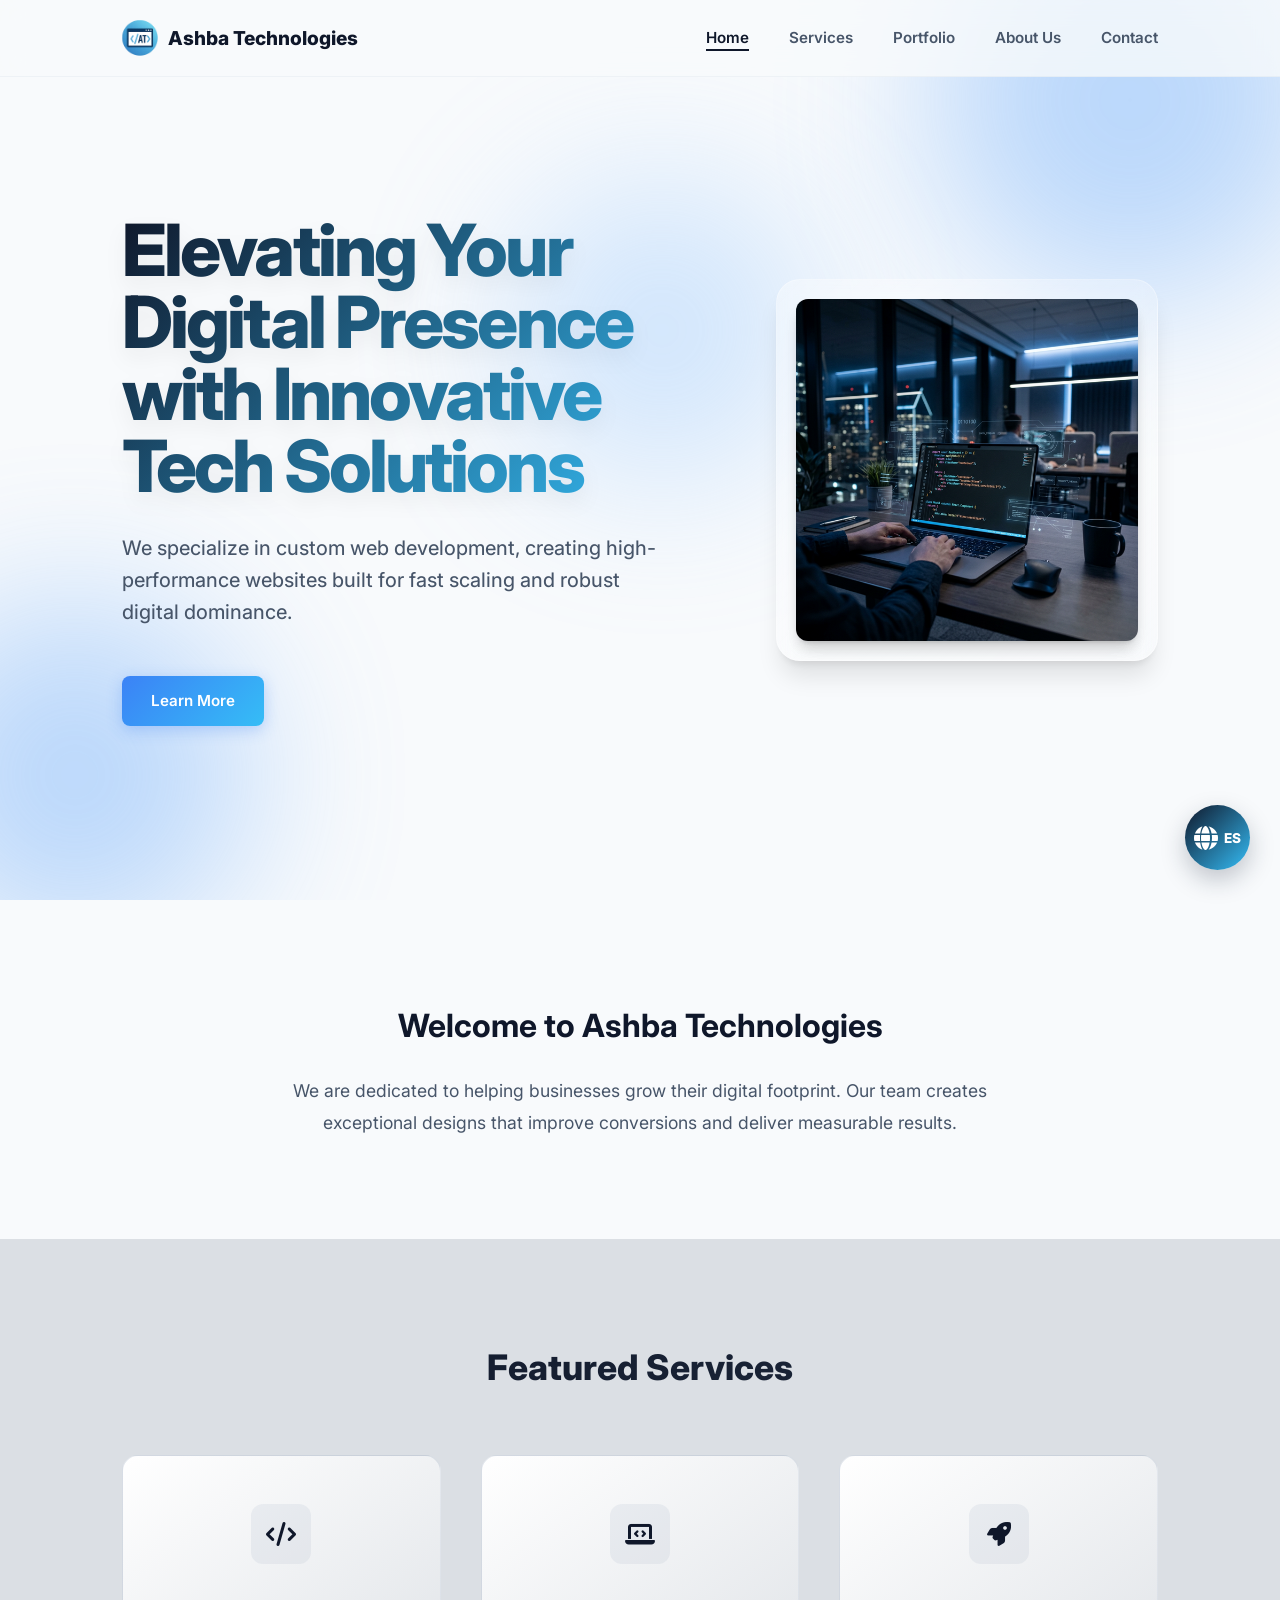
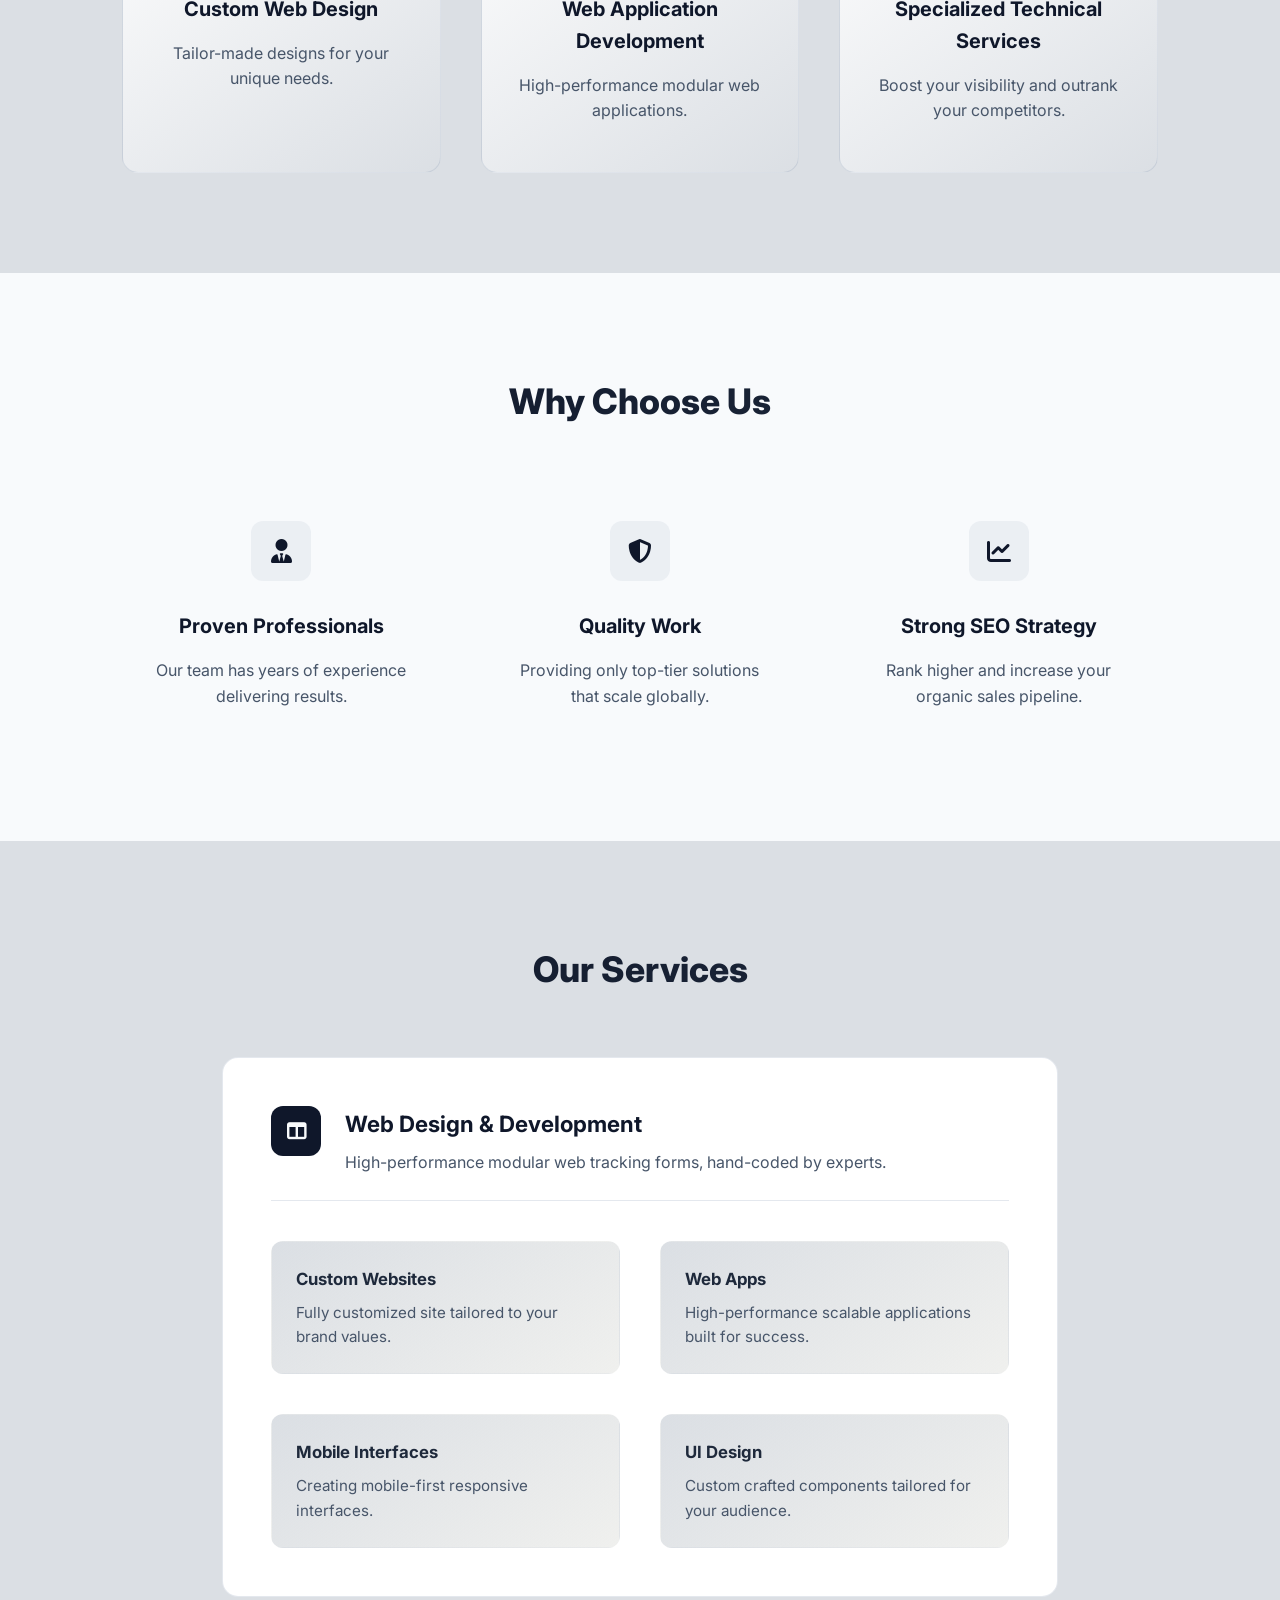
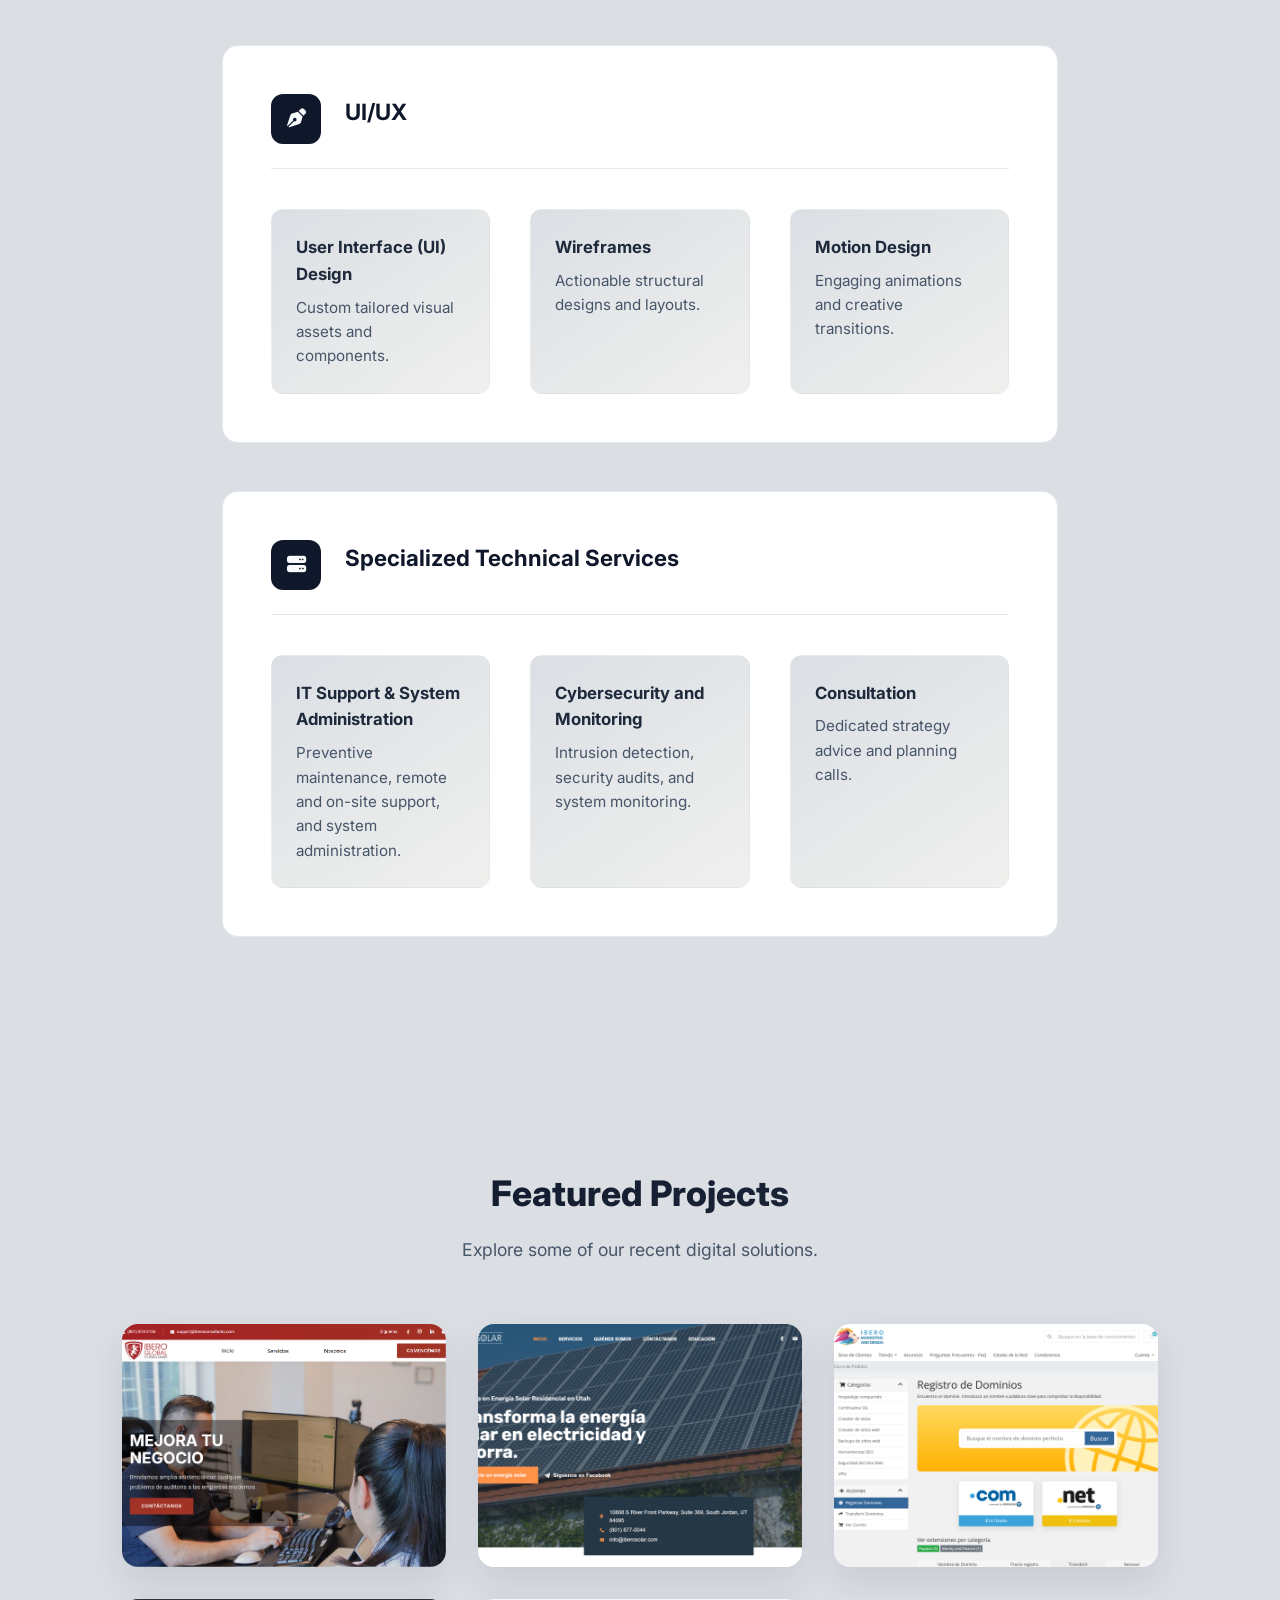
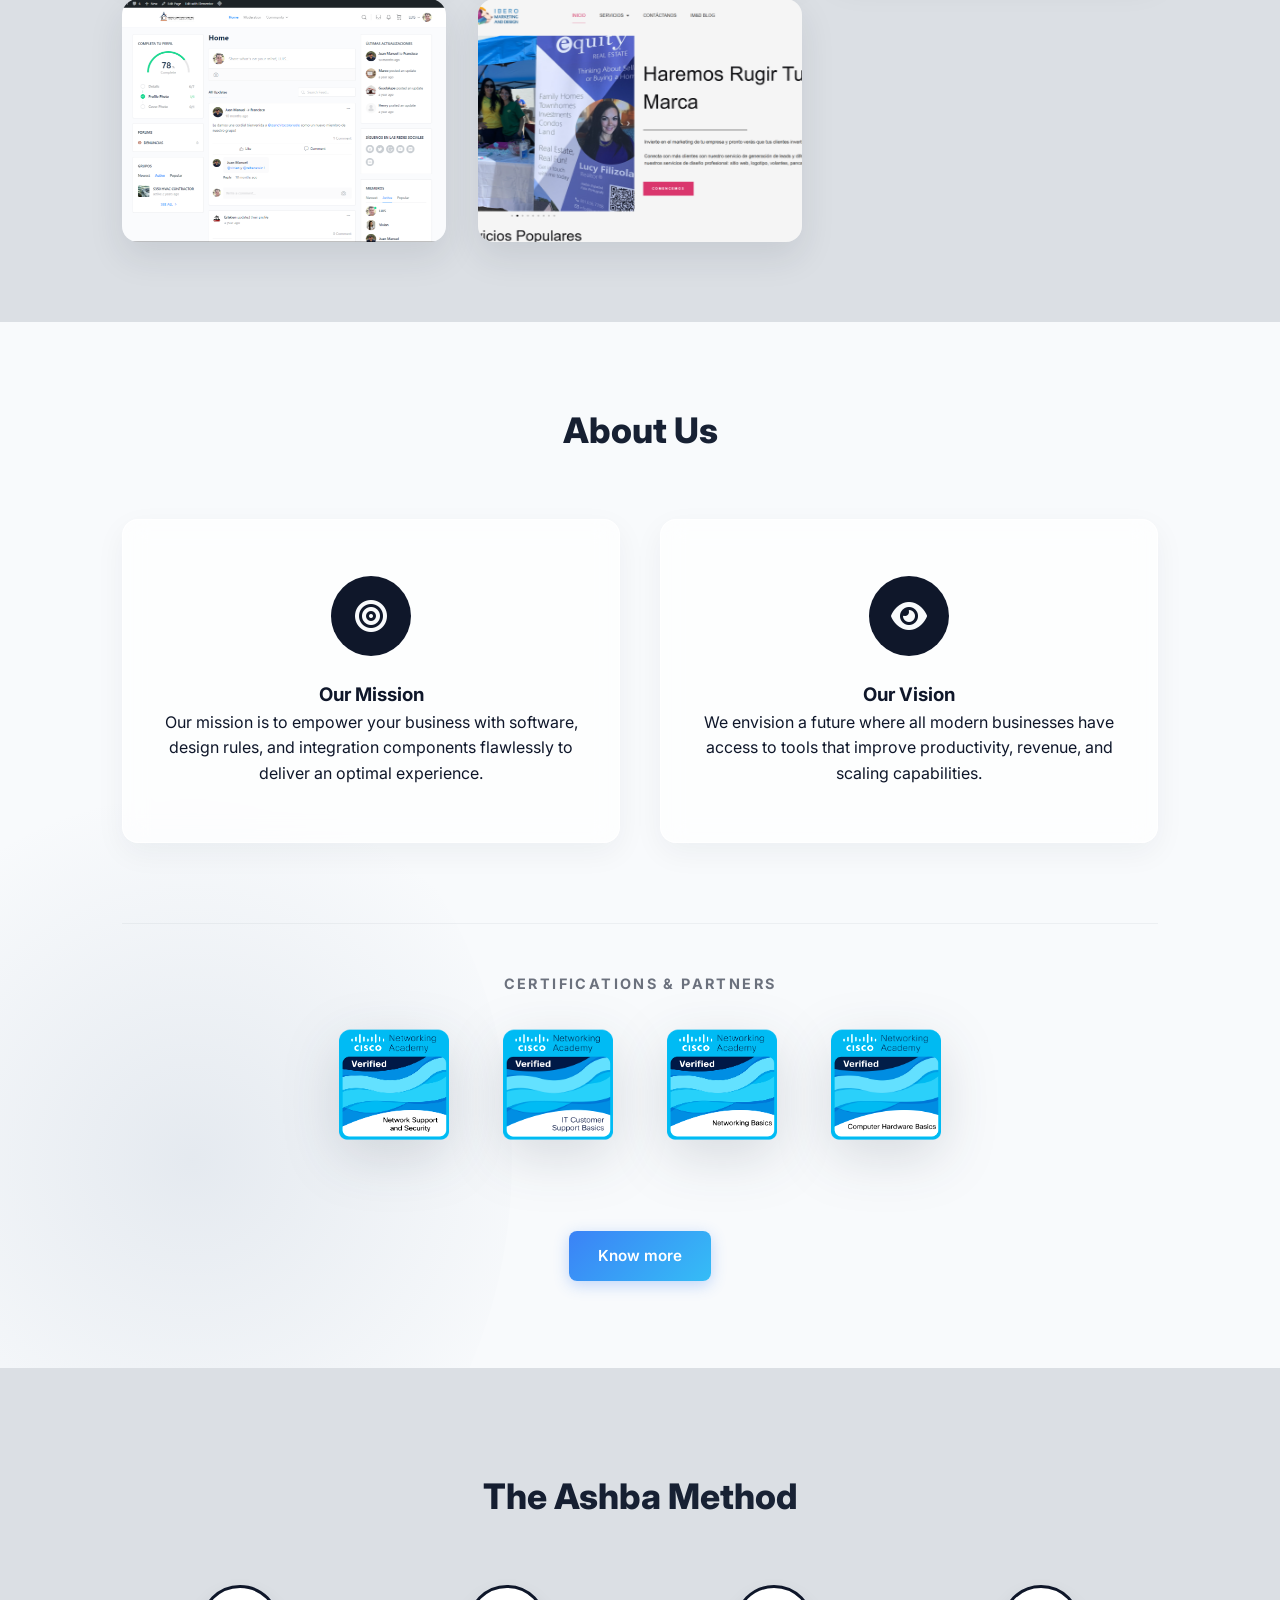
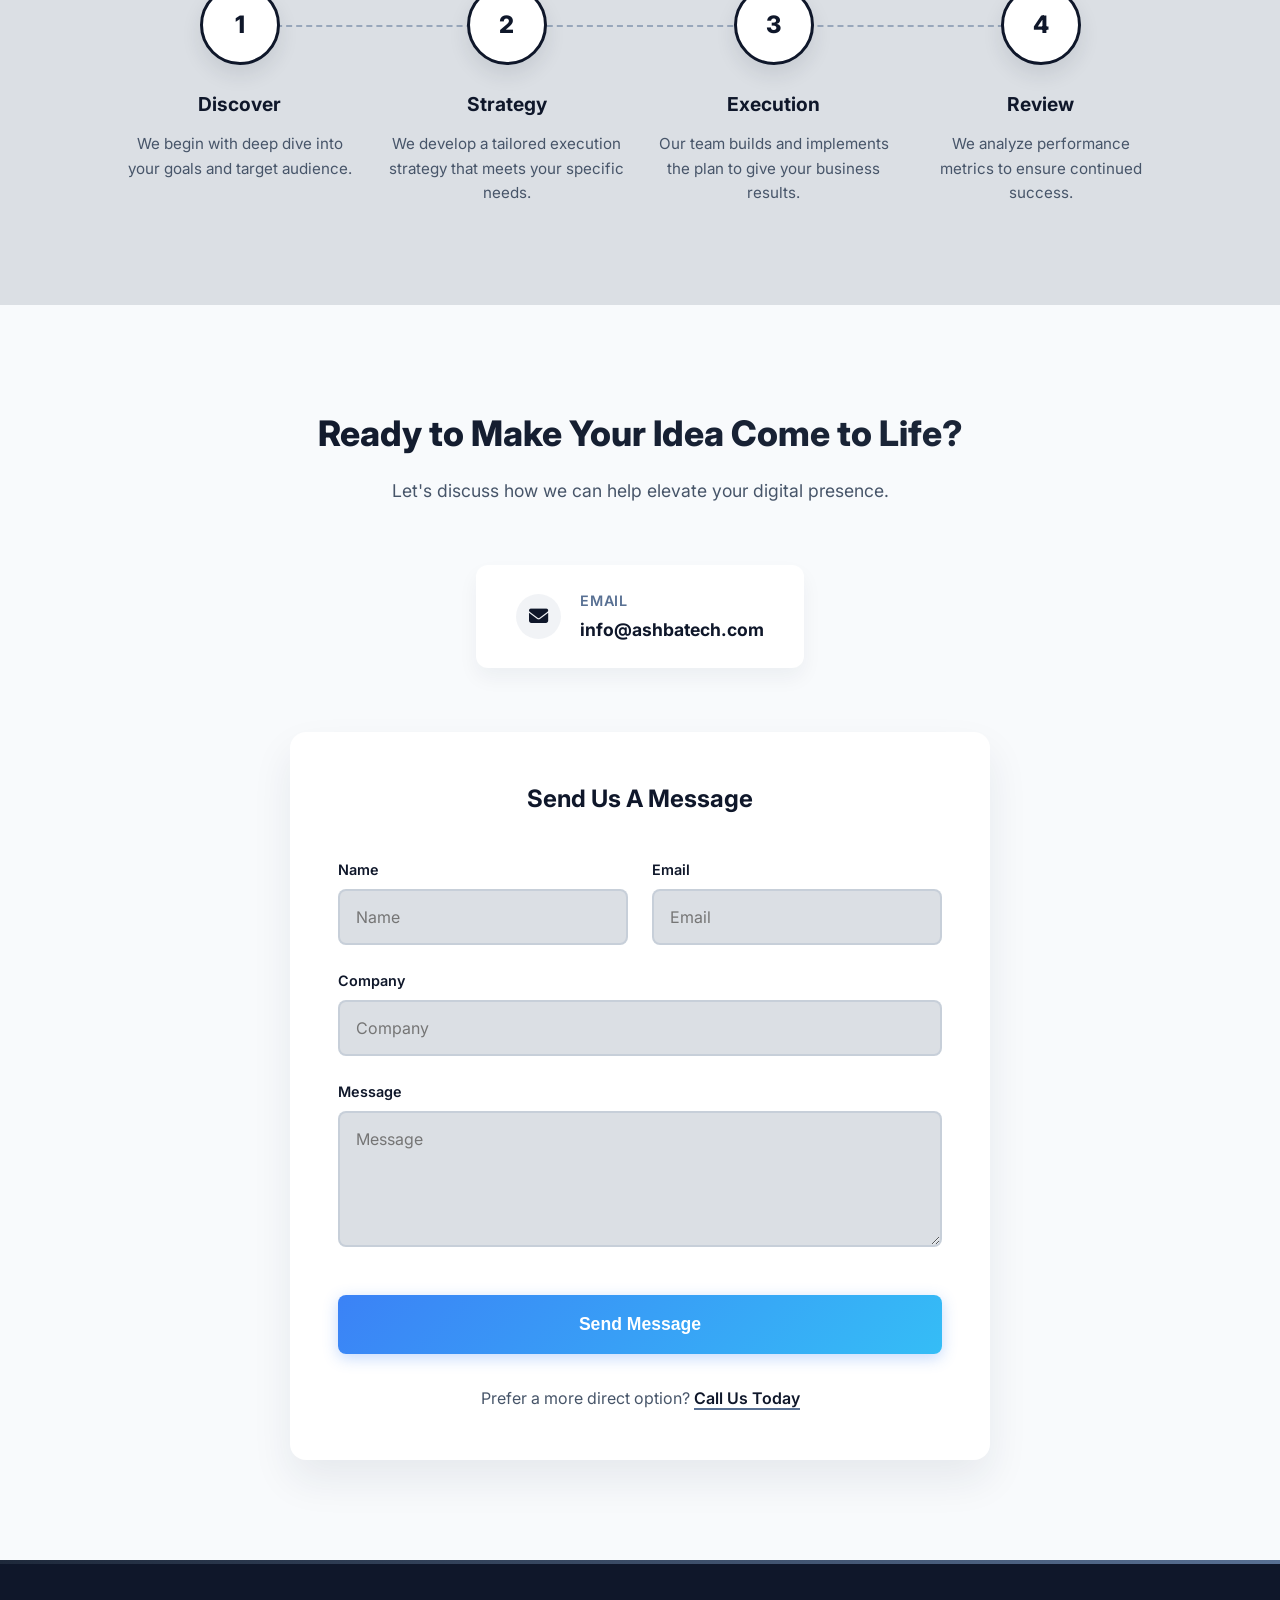
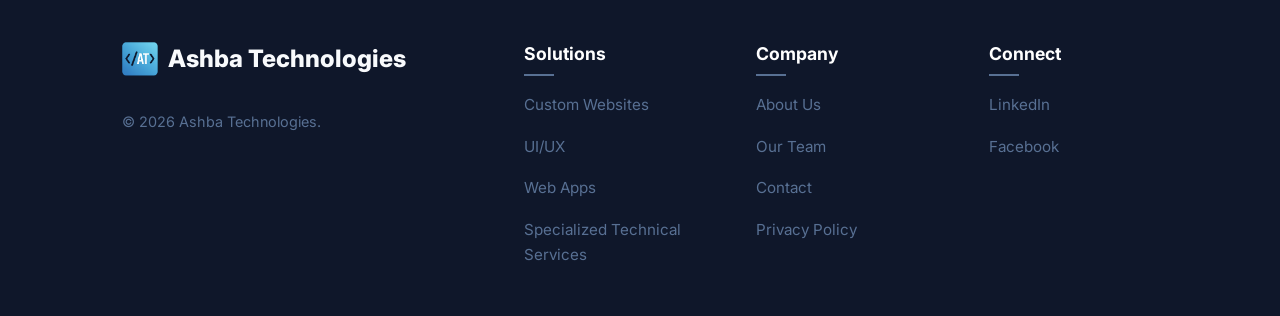
<file: index.html>
<!DOCTYPE html>
<html lang="en">

<head>
    <meta charset="UTF-8">
    <meta name="viewport" content="width=device-width, initial-scale=1.0">
    <title>Ashba Technologies</title>
    <meta name="description" content="Elevating Your Digital Presence with Innovative Tech Solutions">

    <!-- Google Fonts -->
    <link rel="preconnect" href="https://fonts.googleapis.com">
    <link rel="preconnect" href="https://fonts.gstatic.com" crossorigin>
    <link href="https://fonts.googleapis.com/css2?family=Inter:wght@300;400;500;600;700;800&display=swap"
        rel="stylesheet">

    <!-- Icons -->
    <link rel="stylesheet" href="https://cdnjs.cloudflare.com/ajax/libs/font-awesome/6.4.0/css/all.min.css">

    <!-- Custom CSS -->
    <link rel="stylesheet" href="css/style.css">

    <!-- Favicon -->
    <link rel="icon" href="images/favicon-logo.svg" type="image/svg+xml">

    <!-- ReCAPTCHA -->
    <script src="https://www.google.com/recaptcha/api.js" async defer></script>
</head>

<body>
    <!-- Navbar -->
    <nav class="navbar" id="navbar">
        <div class="container">
            <div class="logo">
                <a href="#home">
                    <img src="images/main-logo.svg" alt="Ashba Technologies Logo" class="logo-icon-img">
                    Ashba Technologies
                </a>
            </div>
            <ul class="nav-links">
                <li><a href="#home" data-i18n="nav_home">Home</a></li>
                <li><a href="#services" data-i18n="nav_services">Services</a></li>
                <li><a href="#portfolio" data-i18n="nav_portfolio">Portfolio</a></li>
                <li><a href="#about" data-i18n="nav_about">About Us</a></li>
                <li><a href="#contact" data-i18n="nav_contact">Contact</a></li>

            </ul>
            <div class="menu-toggle" id="mobile-menu">
                <span class="bar"></span>
                <span class="bar"></span>
                <span class="bar"></span>
            </div>
        </div>
    </nav>

    <!-- Hero Section -->
    <section id="home" class="hero">
        <div class="hero-blobs">
            <div class="blob blob-1"></div>
            <div class="blob blob-2"></div>
            <div class="blob blob-3"></div>
        </div>
        <div class="container hero-container">
            <div class="hero-content">
                <h1 data-i18n="hero_title">Elevating Your Digital Presence with Innovative Tech Solutions</h1>
                <p data-i18n="hero_desc">We specialize in custom web development, creating high-performance websites
                    built for fast scaling
                    and robust digital dominance.</p>
                <div class="hero-btns">
                    <a href="#about" class="btn btn-primary" data-i18n="btn_learn_more">Learn More</a>
                </div>
            </div>
            <div class="hero-visual">
                <div class="image-placeholder">
                    <img src="images/hero-background.png" alt="Hero Background" class="hero-image">
                </div>
            </div>
        </div>
    </section>

    <!-- Welcome Section -->
    <section class="welcome section">
        <div class="container">
            <h2 data-i18n="welcome_title">Welcome to Ashba Technologies</h2>
            <p data-i18n="welcome_desc">We are dedicated to helping businesses grow their digital footprint. Our team
                creates exceptional designs
                that improve conversions and deliver measurable results.</p>
        </div>
    </section>

    <!-- Featured Services -->
    <section class="featured-services section section-alt">
        <div class="container">
            <div class="section-title">
                <h2 data-i18n="feat_title">Featured Services</h2>
            </div>
            <div class="grid-3">
                <div class="card center-text">
                    <div class="card-icon"><i class="fa-solid fa-code"></i></div>
                    <h3 data-i18n="feat_1_title">Custom Web Design</h3>
                    <p data-i18n="feat_1_desc">Tailor-made designs for your unique needs.</p>
                </div>
                <div class="card center-text">
                    <div class="card-icon"><i class="fa-solid fa-laptop-code"></i></div>
                    <h3 data-i18n="feat_2_title">Web Application Development</h3>
                    <p data-i18n="feat_2_desc">High-performance modular web applications.</p>
                </div>
                <div class="card center-text">
                    <div class="card-icon"><i class="fa-solid fa-rocket"></i></div>
                    <h3 data-i18n="feat_3_title">Plug & Play SEO Settings</h3>
                    <p data-i18n="feat_3_desc">Boost your visibility and outrank your competitors.</p>
                </div>
            </div>
        </div>
    </section>

    <!-- Why Choose Us -->
    <section class="why-choose-us section">
        <div class="container">
            <div class="section-title">
                <h2 data-i18n="why_title">Why Choose Us</h2>
            </div>
            <div class="grid-3">
                <div class="card center-text no-border">
                    <div class="card-icon"><i class="fa-solid fa-user-tie"></i></div>
                    <h3 data-i18n="why_1_title">Proven Professionals</h3>
                    <p data-i18n="why_1_desc">Our team has years of experience delivering results.</p>
                </div>
                <div class="card center-text no-border">
                    <div class="card-icon"><i class="fa-solid fa-shield-halved"></i></div>
                    <h3 data-i18n="why_2_title">Quality Work</h3>
                    <p data-i18n="why_2_desc">Providing only top-tier solutions that scale globally.</p>
                </div>
                <div class="card center-text no-border">
                    <div class="card-icon"><i class="fa-solid fa-chart-line"></i></div>
                    <h3 data-i18n="why_3_title">Strong SEO Strategy</h3>
                    <p data-i18n="why_3_desc">Rank higher and increase your organic sales pipeline.</p>
                </div>
            </div>
        </div>
    </section>

    <!-- Our Services Details -->
    <section id="services" class="services-details section section-alt">
        <div class="container">
            <div class="section-title">
                <h2 data-i18n="services_title">Our Services</h2>
            </div>

            <div class="service-category">
                <div class="category-header">
                    <div class="cat-icon"><i class="fa-solid fa-table-columns"></i></div>
                    <div>
                        <h3 data-i18n="cat_1_title">Web Design & Development</h3>
                        <p class="cat-desc" data-i18n="cat_1_desc">High-performance modular web tracking forms,
                            hand-coded by experts.</p>
                    </div>
                </div>
                <div class="grid-2 mt-4">
                    <div class="sub-card">
                        <h4 data-i18n="sub_1_1_title">Custom Websites</h4>
                        <p data-i18n="sub_1_1_desc">Fully customized site tailored to your brand values.</p>
                    </div>
                    <div class="sub-card">
                        <h4 data-i18n="sub_1_2_title">Web Apps</h4>
                        <p data-i18n="sub_1_2_desc">High-performance scalable applications built for success.</p>
                    </div>
                    <div class="sub-card">
                        <h4 data-i18n="sub_1_3_title">Mobile Interfaces</h4>
                        <p data-i18n="sub_1_3_desc">Creating mobile-first responsive interfaces.</p>
                    </div>
                    <div class="sub-card">
                        <h4 data-i18n="sub_1_4_title">UI Design</h4>
                        <p data-i18n="sub_1_4_desc">Custom crafted components tailored for your audience.</p>
                    </div>
                </div>
            </div>

            <div class="service-category">
                <div class="category-header">
                    <div class="cat-icon"><i class="fa-solid fa-pen-nib"></i></div>
                    <div>
                        <h3 data-i18n="cat_2_title">UI/UX</h3>
                    </div>
                </div>
                <div class="grid-3 mt-4">
                    <div class="sub-card">
                        <h4 data-i18n="sub_2_1_title">User Interface (UI) Design</h4>
                        <p data-i18n="sub_2_1_desc">Custom tailored visual assets and components.</p>
                    </div>
                    <div class="sub-card">
                        <h4 data-i18n="sub_2_2_title">Wireframes</h4>
                        <p data-i18n="sub_2_2_desc">Actionable structural designs and layouts.</p>
                    </div>
                    <div class="sub-card">
                        <h4 data-i18n="sub_2_3_title">Motion Design</h4>
                        <p data-i18n="sub_2_3_desc">Engaging animations and creative transitions.</p>
                    </div>
                </div>
            </div>

            <div class="service-category">
                <div class="category-header">
                    <div class="cat-icon"><i class="fa-solid fa-server"></i></div>
                    <div>
                        <h3 data-i18n="cat_3_title">Specialized Technical Services</h3>
                    </div>
                </div>
                <div class="grid-3 mt-4">
                    <div class="sub-card">
                        <h4 data-i18n="sub_3_1_title">IT Support & System Administration</h4>
                        <p data-i18n="sub_3_1_desc">Preventive maintenance, remote and on-site support, and system
                            administration.</p>
                    </div>
                    <div class="sub-card">
                        <h4 data-i18n="sub_3_2_title">Cybersecurity and Monitoring</h4>
                        <p data-i18n="sub_3_2_desc">Intrusion detection, security audits, and system monitoring.</p>
                    </div>
                    <div class="sub-card">
                        <h4 data-i18n="sub_3_3_title">Consultation</h4>
                        <p data-i18n="sub_3_3_desc">Dedicated strategy advice and planning calls.</p>
                    </div>
                </div>
            </div>

        </div>
    </section>

    <section id="portfolio" class="portfolio section">
        <div class="container">
            <div class="section-title">
                <h2 data-i18n="portfolio_title">Featured Projects</h2>
                <p class="subtitle" data-i18n="portfolio_subtitle">Explore some of our recent digital solutions.</p>
            </div>

            <div class="portfolio-grid">


                <div class="portfolio-item">
                    <img src="images/ibero.png" alt="Ibero Global Consultants" class="portfolio-img"
                        data-link="https://iberoconsultants.com/" loading="lazy">
                    <div class="portfolio-overlay">
                        <div class="overlay-content">
                            <h3>Ibero Global Consultants</h3>
                            <p>Consulting Firm</p>
                        </div>
                    </div>
                </div>

                <div class="portfolio-item">
                    <img src="images/iberosolar.png" alt="Ibero Solar" class="portfolio-img"
                        data-link="https://iberosolar.com" loading="lazy">
                    <div class="portfolio-overlay">
                        <div class="overlay-content">
                            <h3>Ibero Solar</h3>
                            <p>Solar Energy Company</p>
                        </div>
                    </div>
                </div>

                <div class="portfolio-item">
                    <img src="images/iberositios.png" alt="Ibero Sites" class="portfolio-img"
                        data-link="https://iberositios.com" loading="lazy">
                    <div class="portfolio-overlay">
                        <div class="overlay-content">
                            <h3>Ibero Sites</h3>
                            <p>Web Hosting & Reseller</p>
                        </div>
                    </div>
                </div>

                <div class="portfolio-item">
                    <img src="images/iberocontractors1.png" alt="Ibero Contractors" class="portfolio-img"
                        data-link="https://iberocontractors.com" loading="lazy">
                    <div class="portfolio-overlay">
                        <div class="overlay-content">
                            <h3>Ibero Contractors</h3>
                            <p>Private Community Website</p>
                        </div>
                    </div>
                </div>

                <div class="portfolio-item">
                    <img src="images/iberom&d.png" alt="Ibero M&D" class="portfolio-img"
                        data-link="https://iberodesign.com" loading="lazy">
                    <div class="portfolio-overlay">
                        <div class="overlay-content">
                            <h3>Ibero Marketing & Design</h3>
                            <p>Marketing & Design Company</p>
                        </div>
                    </div>
                </div>

            </div>
        </div>
    </section>

    <section id="about" class="about section">
        <div class="container">
            <div class="section-title">
                <h2 data-i18n="about_section_title">About Us</h2>
            </div>

            <div class="grid-2">
                <div class="about-card">
                    <div class="card-icon"><i class="fa-solid fa-bullseye"></i></div>
                    <h3 data-i18n="mission_title">Our Mission</h3>
                    <p data-i18n="mission_desc">Our mission is to empower your business with software, design rules, and
                        integration components flawlessly to deliver an optimal experience.</p>
                </div>
                <div class="about-card">
                    <div class="card-icon"><i class="fa-solid fa-eye"></i></div>
                    <h3 data-i18n="vision_title">Our Vision</h3>
                    <p data-i18n="vision_desc">We envision a future where all modern businesses have access to tools
                        that improve productivity, revenue, and scaling capabilities.</p>
                </div>
            </div>

            <div class="about-badges">
                <h4 class="badges-title">Certifications & Partners</h4>
                <div class="badges-grid">
                    <div class="badge-item">
                        <img src="images/image.png" alt="Cisco Certification" title="Cisco" loading="lazy">
                    </div>
                    <div class="badge-item">
                        <img src="images/blob.png" alt="Partner Badge" title="Partner" loading="lazy">
                    </div>
                    <div class="badge-item">
                        <img src="images/image (1).png" alt="Professional Certification" title="Certification"
                            loading="lazy">
                    </div>
                    <div class="badge-item">
                        <img src="images/image (2).png" alt="Technology Partner" title="Partner" loading="lazy">
                    </div>
                </div>
                <div class="badges-cta">
                    <a href="https://www.credly.com/users/luis-chanona.de866834/badges#credly" target="_blank"
                        rel="noopener noreferrer" class="btn btn-primary" data-i18n="btn_know_more">Know more</a>
                </div>
            </div>
        </div>
    </section>

    <!-- The Ashba Method -->
    <section class="method section section-alt">
        <div class="container">
            <div class="section-title">
                <h2 data-i18n="method_title">The Ashba Method</h2>
            </div>
            <div class="method-grid">
                <div class="method-step">
                    <div class="step-num">1</div>
                    <h3 data-i18n="method_1">Discover</h3>
                    <p data-i18n="method_1_desc">We begin with deep dive into your goals and target audience.</p>
                </div>
                <div class="method-step">
                    <div class="step-num">2</div>
                    <h3 data-i18n="method_2">Strategy</h3>
                    <p data-i18n="method_2_desc">We develop a tailored execution strategy that meets your specific
                        needs.</p>
                </div>
                <div class="method-step">
                    <div class="step-num">3</div>
                    <h3 data-i18n="method_3">Execution</h3>
                    <p data-i18n="method_3_desc">Our team builds and implements the plan to give your business results.
                    </p>
                </div>
                <div class="method-step">
                    <div class="step-num">4</div>
                    <h3 data-i18n="method_4">Review</h3>
                    <p data-i18n="method_4_desc">We analyze performance metrics to ensure continued success.</p>
                </div>
            </div>
        </div>
    </section>

    <!-- Contact Section -->
    <section id="contact" class="contact section">
        <div class="container">
            <div class="section-title">
                <h2 data-i18n="contact_title">Ready to Make Your Idea Come to Life?</h2>
                <p class="subtitle" data-i18n="contact_subtitle">Let's discuss how we can help elevate your digital
                    presence.</p>
            </div>

            <div class="contact-cards">
                <div class="contact-card">
                    <div class="contact-icon"><i class="fa-solid fa-envelope"></i></div>
                    <div>
                        <h4 data-i18n="contact_email">Email</h4>
                        <p>info@ashbatech.com</p>
                    </div>
                </div>
                <!-- <div class="contact-card">
                    <div class="contact-icon"><i class="fa-solid fa-phone"></i></div>
                    <div>
                        <h4 data-i18n="contact_phone">Phone</h4>
                        <p>1-801-671-9747</p>
                    </div>
                </div> -->
            </div>

            <div class="form-wrapper">
                <form id="contact-form" class="contact-form" action="send-email.php"
                    method="POST">
                    <div class="form-header">
                        <h3 data-i18n="form_title">Send Us A Message</h3>
                    </div>
                    <div class="form-row">
                        <div class="form-group">
                            <label data-i18n="form_label_name">Name</label>
                            <input type="text" name="name" placeholder="Your Name"
                                data-i18n-placeholder="form_label_name" required>
                        </div>
                        <div class="form-group">
                            <label data-i18n="form_label_email">Email</label>
                            <input type="email" name="email" placeholder="Your Email"
                                data-i18n-placeholder="form_label_email" required>
                        </div>
                    </div>
                    <div class="form-group">
                        <label data-i18n="form_label_company">Company</label>
                        <input type="text" name="company" placeholder="Company Name"
                            data-i18n-placeholder="form_label_company">
                    </div>
                    <div class="form-group">
                        <label data-i18n="form_label_message">Message</label>
                        <textarea name="message" rows="5" placeholder="How can we help you?"
                            data-i18n-placeholder="form_label_message" required></textarea>
                    </div>
                    <div class="form-group">
                        <div class="g-recaptcha" data-sitekey="6LcyZ4csAAAAAHZTW7cNUedgBAOwf5CBJlvviHaA"></div>
                    </div>
                    <button type="submit" class="btn btn-primary submit-btn" data-i18n="btn_send">Send Message</button>
                    <div id="form-status"></div>
                </form>

                <div class="direct-contact">
                    <p><span data-i18n="direct_contact">Prefer a more direct option?</span> <a href="tel:1-800-456-7890"
                            data-i18n="call_us_today">Call Us Today</a></p>
                </div>
            </div>
        </div>
    </section>

    <!-- Footer -->
    <footer class="footer">
        <div class="container">
            <div class="footer-grid">
                <div class="footer-col brand">
                    <div class="logo">
                        <img src="images/variant-logo.svg" alt="Ashba Technologies Logo" class="logo-icon-img">
                        Ashba Technologies
                    </div>
                    <p class="copyright">&copy; 2026 Ashba Technologies.</p>
                </div>
                <div class="footer-col">
                    <h4 data-i18n="footer_sols">Solutions</h4>
                    <ul>
                        <li><a href="#services" data-i18n="sub_1_1_title">Web Design</a></li>
                        <li><a href="#services" data-i18n="cat_2_title">Graphic Design</a></li>
                        <li><a href="#services" data-i18n="sub_1_2_title">Web Apps</a></li>
                        <li><a href="#services" data-i18n="feat_3_title">Specialized Technical Services</a></li>
                    </ul>
                </div>
                <div class="footer-col">
                    <h4 data-i18n="footer_company">Company</h4>
                    <ul>
                        <li><a href="#about" data-i18n="nav_about">About Us</a></li>
                        <li><a href="#about">Our Team</a></li>
                        <li><a href="#contact" data-i18n="nav_contact">Contact Us</a></li>
                        <li><a href="privacy-policy.html" data-i18n="footer_privacy">Privacy Policy</a></li>
                    </ul>
                </div>
                <div class="footer-col">
                    <h4 data-i18n="footer_connect">Connect</h4>
                    <ul>
                        <!-- <li><a href="mailto:info@ashbatech.com" data-i18n="contact_email">Email</a></li> -->
                        <li><a href="https://www.linkedin.com/in/luis-alfonso-chanona-ruiz-837976202" target="_blank"
                                rel="noopener noreferrer">LinkedIn</a></li>
                        <li><a href="https://www.facebook.com/ashbatech" target="_blank"
                                rel="noopener noreferrer">Facebook</a></li>
                    </ul>
                </div>
            </div>
        </div>
    </footer>

    <!-- Portfolio Image Modal -->
    <div id="imageModal" class="modal">
        <span class="close">&times;</span>
        <img class="modal-content" id="modalImg" alt="Project preview">
        <div class="modal-actions">
            <a id="visitLink" href="#" target="_blank" rel="noopener noreferrer" data-i18n="visit_website">Visit
                Website</a>
        </div>
    </div>

    <!-- Language Toggle Floating Button -->
    <button id="lang-toggle" class="lang-btn floating-lang-btn">
        <i class="fa-solid fa-globe"></i> <span id="lang-text">ES</span>
    </button>

    <!-- Translations & Custom JS -->
    <script src="js/translations.js"></script>
    <script src="js/script.js"></script>
</body>
<!-- End of Body - Rebuild trigger -->

</html>
</file>
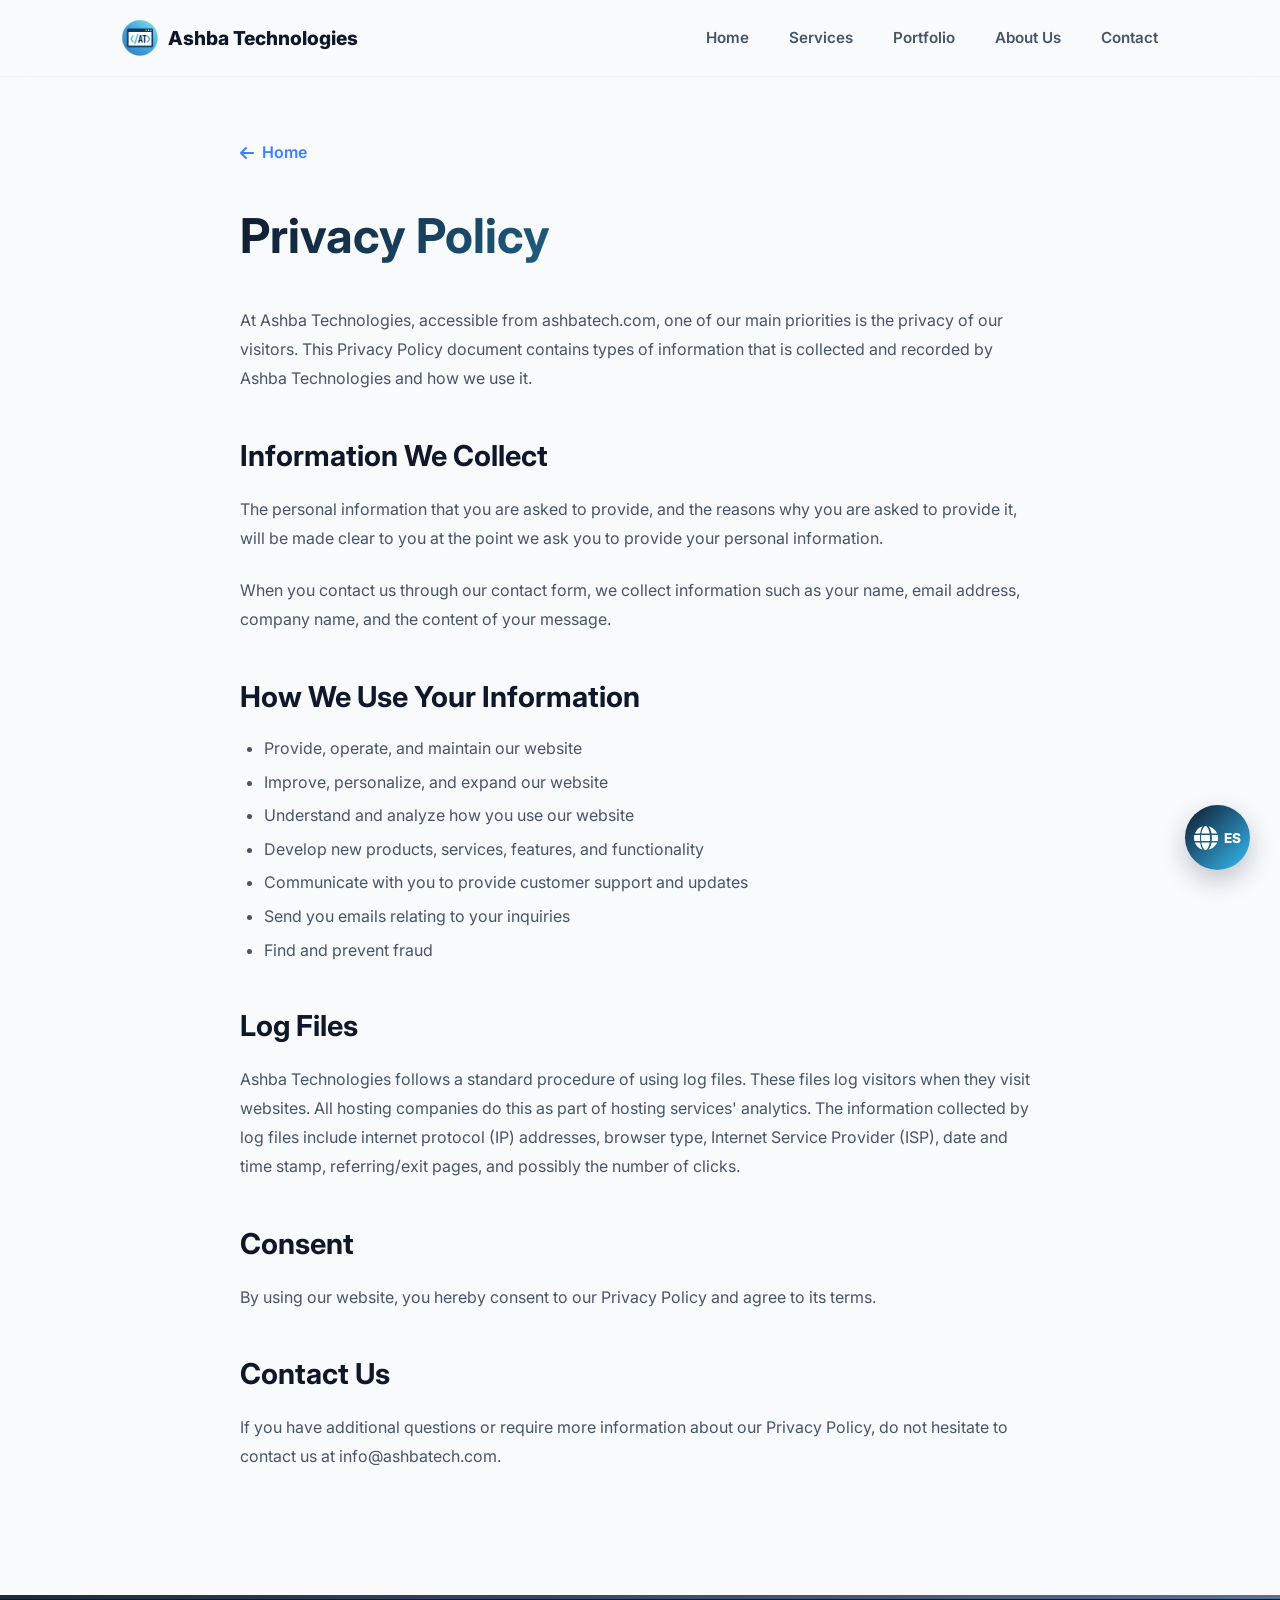
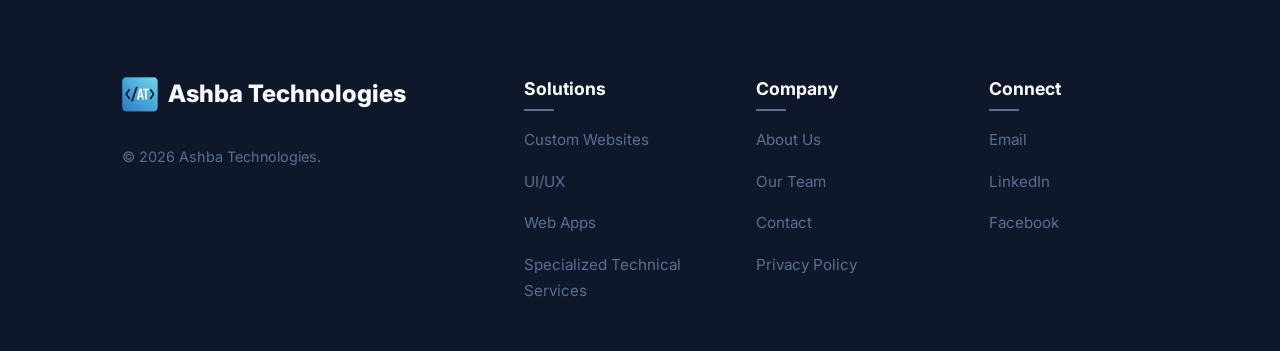
<file: privacy-policy.html>
<!DOCTYPE html>
<html lang="en">

<head>
    <meta charset="UTF-8">
    <meta name="viewport" content="width=device-width, initial-scale=1.0">
    <title>Privacy Policy - Ashba Technologies</title>
    <meta name="description" content="Privacy Policy for Ashba Technologies">

    <!-- Google Fonts -->
    <link rel="preconnect" href="https://fonts.googleapis.com">
    <link rel="preconnect" href="https://fonts.gstatic.com" crossorigin>
    <link href="https://fonts.googleapis.com/css2?family=Inter:wght@300;400;500;600;700;800&display=swap"
        rel="stylesheet">

    <!-- Icons -->
    <link rel="stylesheet" href="https://cdnjs.cloudflare.com/ajax/libs/font-awesome/6.4.0/css/all.min.css">

    <!-- Custom CSS -->
    <link rel="stylesheet" href="css/style.css">

    <!-- Favicon -->
    <link rel="icon" href="images/favicon-logo.svg" type="image/svg+xml">

    <style>
        .privacy-content {
            padding: 140px 0 100px;
            max-width: 800px;
            margin: 0 auto;
        }

        .privacy-content h1 {
            font-size: 3rem;
            margin-bottom: 2rem;
            background: linear-gradient(135deg, var(--primary) 0%, #35BDF6 100%);
            -webkit-background-clip: text;
            background-clip: text;
            -webkit-text-fill-color: transparent;
        }

        .privacy-content h2 {
            font-size: 1.8rem;
            margin: 2.5rem 0 1rem;
            color: var(--primary);
        }

        .privacy-content p {
            margin-bottom: 1.5rem;
            color: var(--text-muted);
            line-height: 1.8;
        }

        .privacy-content ul {
            margin-bottom: 1.5rem;
            padding-left: 1.5rem;
            list-style: disc;
            color: var(--text-muted);
        }

        .privacy-content li {
            margin-bottom: 0.5rem;
        }

        .back-home {
            display: inline-flex;
            align-items: center;
            gap: 8px;
            margin-bottom: 2rem;
            font-weight: 600;
            color: var(--accent);
        }
    </style>
</head>

<body>
    <!-- Navbar -->
    <nav class="navbar" id="navbar">
        <div class="container">
            <div class="logo">
                <a href="index.html#home">
                    <img src="images/main-logo.svg" alt="Ashba Technologies Logo" class="logo-icon-img">
                    Ashba Technologies
                </a>
            </div>
            <ul class="nav-links">
                <li><a href="index.html#home" data-i18n="nav_home">Home</a></li>
                <li><a href="index.html#services" data-i18n="nav_services">Services</a></li>
                <li><a href="index.html#portfolio" data-i18n="nav_portfolio">Portfolio</a></li>
                <li><a href="index.html#about" data-i18n="nav_about">About Us</a></li>
                <li><a href="index.html#contact" data-i18n="nav_contact">Contact</a></li>

            </ul>
        </div>
    </nav>

    <div class="container">
        <div class="privacy-content">
            <a href="index.html" class="back-home">
                <i class="fa-solid fa-arrow-left"></i> <span data-i18n="nav_home">Home</span>
            </a>
            <h1 data-i18n="footer_privacy">Privacy Policy</h1>

            <p data-i18n="privacy_intro">At Ashba Technologies, accessible from ashbatech.com, one of our main
                priorities is the privacy of our visitors. This Privacy Policy document contains types of information
                that is collected and recorded by Ashba Technologies and how we use it.</p>

            <h2 data-i18n="privacy_collect_title">Information We Collect</h2>
            <p data-i18n="privacy_collect_desc1">The personal information that you are asked to provide, and the reasons
                why you are asked to provide it, will be made clear to you at the point we ask you to provide your
                personal information.</p>
            <p data-i18n="privacy_collect_desc2">When you contact us through our contact form, we collect information
                such as your name, email address, company name, and the content of your message.</p>

            <h2 data-i18n="privacy_use_title">How We Use Your Information</h2>
            <ul>
                <li data-i18n="privacy_use_list1">Provide, operate, and maintain our website</li>
                <li data-i18n="privacy_use_list2">Improve, personalize, and expand our website</li>
                <li data-i18n="privacy_use_list3">Understand and analyze how you use our website</li>
                <li data-i18n="privacy_use_list4">Develop new products, services, features, and functionality</li>
                <li data-i18n="privacy_use_list5">Communicate with you to provide customer support and updates</li>
                <li data-i18n="privacy_use_list6">Send you emails relating to your inquiries</li>
                <li data-i18n="privacy_use_list7">Find and prevent fraud</li>
            </ul>

            <h2 data-i18n="privacy_log_title">Log Files</h2>
            <p data-i18n="privacy_log_desc">Ashba Technologies follows a standard procedure of using log files. These
                files log visitors when they visit websites. All hosting companies do this as part of hosting services'
                analytics. The information collected by log files include internet protocol (IP) addresses, browser
                type, Internet Service Provider (ISP), date and time stamp, referring/exit pages, and possibly the
                number of clicks.</p>

            <h2 data-i18n="privacy_consent_title">Consent</h2>
            <p data-i18n="privacy_consent_desc">By using our website, you hereby consent to our Privacy Policy and agree
                to its terms.</p>

            <h2 data-i18n="privacy_contact_title">Contact Us</h2>
            <p data-i18n="privacy_contact_desc">If you have additional questions or require more information about our
                Privacy Policy, do not hesitate to contact us at <strong>info@ashbatech.com</strong>.</p>
        </div>
    </div>

    <!-- Footer -->
    <footer class="footer">
        <div class="container">
            <div class="footer-grid">
                <div class="footer-col brand">
                    <div class="logo">
                        <img src="images/variant-logo.svg" alt="Ashba Technologies Logo" class="logo-icon-img">
                        Ashba Technologies
                    </div>
                    <p class="copyright">&copy; 2026 Ashba Technologies.</p>
                </div>
                <div class="footer-col">
                    <h4 data-i18n="footer_sols">Solutions</h4>
                    <ul>
                        <li><a href="index.html#services" data-i18n="sub_1_1_title">Web Design</a></li>
                        <li><a href="index.html#services" data-i18n="cat_2_title">Graphic Design</a></li>
                        <li><a href="index.html#services" data-i18n="sub_1_2_title">Web Apps</a></li>
                        <li><a href="index.html#services" data-i18n="feat_3_title">Specialized Technical Services</a>
                        </li>
                    </ul>
                </div>
                <div class="footer-col">
                    <h4 data-i18n="footer_company">Company</h4>
                    <ul>
                        <li><a href="index.html#about" data-i18n="nav_about">About Us</a></li>
                        <li><a href="index.html#about">Our Team</a></li>
                        <li><a href="index.html#contact" data-i18n="nav_contact">Contact Us</a></li>
                        <li><a href="privacy-policy.html" data-i18n="footer_privacy">Privacy Policy</a></li>
                    </ul>
                </div>
                <div class="footer-col">
                    <h4 data-i18n="footer_connect">Connect</h4>
                    <ul>
                        <li><a href="mailto:info@ashbatech.com" data-i18n="contact_email">Email</a></li>
                        <li><a href="https://www.linkedin.com/in/luis-alfonso-chanona-ruiz-837976202" target="_blank"
                                rel="noopener noreferrer">LinkedIn</a></li>
                        <li><a href="https://www.facebook.com/ashbatech" target="_blank"
                                rel="noopener noreferrer">Facebook</a></li>
                    </ul>
                </div>
            </div>
        </div>
    </footer>

    <!-- Language Toggle Floating Button -->
    <button id="lang-toggle" class="lang-btn floating-lang-btn">
        <i class="fa-solid fa-globe"></i> <span id="lang-text">ES</span>
    </button>

    <!-- Translations & Custom JS -->
    <script src="js/translations.js"></script>
    <script src="js/script.js"></script>
</body>

</html>
</file>
<file: css/style.css>
/* Base Styles & Variables */
:root {
    --primary: #0F172A;
    --primary-light: #1E293B;
    --secondary: #587093;
    --accent: #3b82f6;
    --accent-glow: rgba(59, 130, 246, 0.5);
    --bg-light: #F8FAFC;
    --bg-alt: #DBDFE4;
    --text-main: #0F172A;
    --text-muted: #475569;
    --border: rgba(148, 163, 184, 0.1);
    --shadow-sm: 0 1px 2px 0 rgb(0 0 0 / 0.05);
    --shadow: 0 4px 6px -1px rgb(0 0 0 / 0.1), 0 2px 4px -2px rgb(0 0 0 / 0.1);
    --shadow-lg: 0 10px 15px -3px rgb(0 0 0 / 0.1), 0 4px 6px -4px rgb(0 0 0 / 0.1);
    --shadow-xl: 0 20px 25px -5px rgb(0 0 0 / 0.1), 0 8px 10px -6px rgb(0 0 0 / 0.1);
    --transition: all 0.3s cubic-bezier(0.4, 0, 0.2, 1);
    --glass-bg: rgba(248, 250, 252, 0.8);
    --glass-border: rgba(255, 255, 255, 0.125);
}

* {
    margin: 0;
    padding: 0;
    box-sizing: border-box;
}

html {
    scroll-behavior: smooth;
}

body {
    font-family: 'Inter', sans-serif;
    background-color: var(--bg-light);
    color: var(--text-main);
    line-height: 1.6;
    overflow-x: hidden;
}

ul {
    list-style: none;
}

a {
    text-decoration: none;
    color: inherit;
    transition: var(--transition);
}

.container {
    max-width: 1100px;
    margin: 0 auto;
    padding: 0 2rem;
}

.section {
    padding: 100px 0;
}

.section-alt {
    background-color: var(--bg-alt);
}

.section-title {
    text-align: center;
    margin-bottom: 60px;
}

.section-title h2 {
    font-size: 2.2rem;
    font-weight: 800;
    margin-bottom: 15px;
    background: linear-gradient(135deg, var(--primary) 0%, var(--primary-light) 100%);
    -webkit-background-clip: text;
    background-clip: text;
    -webkit-text-fill-color: transparent;
}

.subtitle {
    font-size: 1.1rem;
    color: var(--text-muted);
}

/* Typography Overrides */
h1,
h2,
h3,
h4,
h5,
h6 {
    color: var(--primary);
}

/* Navbar */
.navbar {
    position: fixed;
    top: 0;
    left: 0;
    width: 100%;
    z-index: 1000;
    padding: 1.25rem 0;
    transition: var(--transition);
    background: var(--glass-bg);
    backdrop-filter: blur(12px);
    -webkit-backdrop-filter: blur(12px);
    border-bottom: 1px solid var(--border);
}

.navbar.scrolled {
    padding: 0.75rem 0;
    background: rgba(248, 250, 252, 0.9);
    box-shadow: var(--shadow-lg);
}

.navbar .container {
    display: flex;
    justify-content: space-between;
    align-items: center;
}

.logo,
.logo a {
    font-size: 1.2rem;
    font-weight: 800;
    display: flex;
    align-items: center;
    gap: 10px;
    color: var(--primary);
}

.logo-icon-img {
    height: 36px;
    width: 36px;
    object-fit: contain;
    transition: var(--transition);
}

.logo:hover .logo-icon-img {
    transform: rotate(5deg) scale(1.05);
}

.nav-links {
    display: flex;
    align-items: center;
    gap: 2.5rem;
}

.nav-links a {
    font-weight: 600;
    font-size: 0.95rem;
    color: var(--text-muted);
    position: relative;
}

.nav-links a::after {
    content: '';
    position: absolute;
    width: 0;
    height: 2px;
    bottom: -4px;
    left: 0;
    background-color: var(--primary);
    transition: var(--transition);
}

.nav-links a:hover::after,
.nav-links a.active::after {
    width: 100%;
}

.nav-links a:hover,
.nav-links a.active {
    color: var(--primary);
}

.lang-btn {
    background: none;
    border: none;
    color: var(--text-muted);
    font-weight: 600;
    font-size: 0.95rem;
    font-family: inherit;
    cursor: pointer;
    display: flex;
    align-items: center;
    gap: 6px;
    padding: 0;
    transition: var(--transition);
}

.lang-btn:hover {
    color: var(--primary);
}

.floating-lang-btn {
    position: fixed;
    bottom: 30px;
    right: 30px;
    width: 65px;
    height: 65px;
    background: linear-gradient(135deg, var(--primary) 0%, #35BDF6 100%);
    color: #ffffff;
    border-radius: 50%;
    box-shadow: 0 10px 25px rgba(27, 38, 59, 0.25);
    z-index: 1000;
    justify-content: center;
    font-size: 1.5rem;
    overflow: hidden;
}

.floating-lang-btn::before {
    content: '';
    position: absolute;
    top: 0;
    left: 0;
    width: 100%;
    height: 100%;
    background: linear-gradient(135deg, #35BDF6 0%, var(--primary) 100%);
    opacity: 0;
    transition: var(--transition);
    z-index: -1;
}

.floating-lang-btn:hover {
    color: #ffffff;
    transform: translateY(-5px) scale(1.05);
    box-shadow: 0 15px 30px rgba(27, 38, 59, 0.4);
}

.floating-lang-btn:hover::before {
    opacity: 1;
}

.floating-lang-btn #lang-text {
    font-size: 0.85rem;
    font-weight: 800;
}

.menu-toggle {
    display: none;
}

/* Buttons */
.btn {
    display: inline-block;
    padding: 0.8rem 1.8rem;
    font-weight: 600;
    cursor: pointer;
    transition: var(--transition);
    border: none;
    font-size: 0.95rem;
    text-align: center;
    border-radius: 8px;
    position: relative;
    overflow: hidden;
    z-index: 1;
}

.btn::after {
    content: '';
    position: absolute;
    top: 0;
    left: -100%;
    width: 100%;
    height: 100%;
    background: linear-gradient(90deg, transparent, rgba(255, 255, 255, 0.2), transparent);
    transition: 0.5s;
    z-index: 1;
}

.btn:hover::after {
    left: 100%;
}

.btn-primary {
    background: linear-gradient(135deg, #3b82f6 0%, #35BDF6 100%);
    color: #ffffff;
    box-shadow: 0 4px 15px rgba(59, 130, 246, 0.3);
}

.btn-primary:hover {
    transform: translateY(-2px);
    box-shadow: 0 8px 25px rgba(59, 130, 246, 0.4);
}

.btn-secondary {
    background: rgba(255, 255, 255, 0.1);
    backdrop-filter: blur(8px);
    -webkit-backdrop-filter: blur(8px);
    border: 1px solid rgba(255, 255, 255, 0.2);
    color: var(--primary);
}

.btn-secondary:hover {
    background: rgba(255, 255, 255, 0.2);
    border-color: rgba(255, 255, 255, 0.3);
}

/* Animations */
.fade-up {
    opacity: 0;
    transform: translateY(30px);
    transition: opacity 0.8s ease, transform 0.8s ease;
}

.fade-up.visible {
    opacity: 1;
    transform: translateY(0);
}

.delay-100 {
    transition-delay: 100ms;
}

.delay-200 {
    transition-delay: 200ms;
}

.delay-300 {
    transition-delay: 300ms;
}

.delay-400 {
    transition-delay: 400ms;
}

@keyframes float {
    0% {
        transform: translateY(0px);
    }

    50% {
        transform: translateY(-15px);
    }

    100% {
        transform: translateY(0px);
    }
}

/* Hero Section */
.hero {
    min-height: 100vh;
    display: flex;
    align-items: center;
    padding: 140px 0 100px;
    position: relative;
    overflow: hidden;
    background-color: var(--bg-light);
}

/* Mesh Gradient Blobs */
.hero-blobs {
    position: absolute;
    top: 0;
    left: 0;
    width: 100%;
    height: 100%;
    z-index: 0;
    overflow: hidden;
}

.blob {
    position: absolute;
    filter: blur(80px);
    border-radius: 50%;
    opacity: 0.4;
    transition: var(--transition);
}

.blob-1 {
    width: 400px;
    height: 400px;
    background: #60a5fa;
    top: -100px;
    right: -50px;
    animation: blob-float 20s infinite alternate;
}

.blob-2 {
    width: 350px;
    height: 350px;
    background: #60a5fa;
    bottom: -50px;
    left: -100px;
    animation: blob-float 25s infinite alternate-reverse;
}

.blob-3 {
    width: 300px;
    height: 300px;
    background: #93c5fd;
    top: 20%;
    left: 40%;
    animation: blob-float 18s infinite alternate;
}

@keyframes blob-float {
    0% {
        transform: translate(0, 0) scale(1);
    }

    33% {
        transform: translate(30px, -50px) scale(1.1);
    }

    66% {
        transform: translate(-20px, 20px) scale(0.9);
    }

    100% {
        transform: translate(0, 0) scale(1);
    }
}

.hero-container {
    display: grid;
    grid-template-columns: 1.2fr 0.8fr;
    gap: 5rem;
    align-items: center;
    position: relative;
    z-index: 1;
}

.hero-content h1 {
    font-size: 4.5rem;
    line-height: 1;
    margin-bottom: 30px;
    font-weight: 800;
    letter-spacing: -0.04em;
    background: linear-gradient(135deg, var(--primary) 0%, #35BDF6 100%);
    -webkit-background-clip: text;
    background-clip: text;
    -webkit-text-fill-color: transparent;
    filter: drop-shadow(0 10px 10px rgba(0, 0, 0, 0.05));
}

.hero-content p {
    font-size: 1.25rem;
    color: var(--text-muted);
    font-weight: 450;
    margin-bottom: 48px;
    max-width: 540px;
    line-height: 1.6;
}

.hero-btns {
    display: flex;
    gap: 1.5rem;
}

.hero-visual {
    width: 100%;
    position: relative;
    padding: 20px;
}

.hero-visual::before {
    content: '';
    position: absolute;
    inset: 0;
    background: linear-gradient(135deg, rgba(255, 255, 255, 0.4), rgba(255, 255, 255, 0.1));
    border-radius: 24px;
    backdrop-filter: blur(10px);
    -webkit-backdrop-filter: blur(10px);
    border: 1px solid rgba(255, 255, 255, 0.3);
    z-index: -1;
    box-shadow: var(--shadow-xl);
}

.hero-image,
.image-placeholder {
    width: 100%;
    aspect-ratio: 1/1;
    object-fit: cover;
    border-radius: 12px;
    display: flex;
    align-items: center;
    justify-content: center;
    background: var(--bg-alt);
    color: var(--text-muted);
    font-weight: 600;
    box-shadow: var(--shadow-lg);
    animation: float 6s ease-in-out infinite;
}

.hero-visual:hover .hero-image,
.hero-visual:hover .image-placeholder {
    transform: scale(1.02);
}

/* Welcome Section */
.welcome {
    text-align: center;
}

.welcome h2 {
    font-size: 2rem;
    margin-bottom: 1.5rem;
}

.welcome p {
    max-width: 700px;
    margin: 0 auto;
    color: var(--text-muted);
    font-size: 1.1rem;
    line-height: 1.8;
}

/* Grids */
.grid-3,
.grid-2 {
    display: grid;
    gap: 2.5rem;
}

.grid-3 {
    grid-template-columns: repeat(3, 1fr);
}

.grid-2 {
    grid-template-columns: repeat(2, 1fr);
}

/* Cards */
.card {
    background: linear-gradient(145deg, #ffffff 0%, var(--bg-alt) 100%);
    padding: 3rem 2rem;
    border: 1px solid rgba(119, 141, 169, 0.2);
    display: flex;
    flex-direction: column;
    align-items: center;
    transition: var(--transition);
    border-radius: 16px;
    position: relative;
    overflow: hidden;
}

.card::before {
    content: '';
    position: absolute;
    top: 0;
    left: 0;
    width: 100%;
    height: 4px;
    background: var(--primary-light);
    transform: scaleX(0);
    transform-origin: left;
    transition: var(--transition);
}

.card:hover {
    box-shadow: 0 15px 30px rgba(27, 38, 59, 0.08);
    transform: translateY(-5px);
    background: #ffffff;
}

.card:hover::before {
    transform: scaleX(1);
}

.card.center-text {
    text-align: center;
}

.card.no-border {
    border: none;
    background: transparent;
    padding: 2rem 1.5rem;
}

.card.no-border:hover {
    background: rgba(255, 255, 255, 0.5);
}

.card-icon {
    width: 60px;
    height: 60px;
    background: rgba(119, 141, 169, 0.1);
    color: var(--primary);
    display: flex;
    align-items: center;
    justify-content: center;
    margin-bottom: 1.8rem;
    font-size: 1.5rem;
    border-radius: 12px;
    transition: var(--transition);
}

.card:hover .card-icon {
    background: var(--primary);
    color: var(--bg-light);
    transform: scale(1.15) rotate(5deg);
    box-shadow: 0 0 15px rgba(65, 90, 119, 0.6);
    /* Glow effect */
}

.card h3 {
    font-size: 1.25rem;
    margin-bottom: 1rem;
    font-weight: 700;
}

.card p {
    color: var(--text-muted);
    font-size: 1rem;
    line-height: 1.6;
}

/* Services Details */
.services-details .container {
    max-width: 900px;
}

.service-category {
    margin-bottom: 3rem;
    background: #ffffff;
    padding: 3rem;
    border: 1px solid rgba(119, 141, 169, 0.2);
    border-radius: 16px;
    transition: var(--transition);
}

.service-category:hover {
    box-shadow: 0 10px 30px rgba(27, 38, 59, 0.05);
}

.category-header {
    display: flex;
    align-items: flex-start;
    gap: 1.5rem;
    margin-bottom: 2.5rem;
    border-bottom: 1px solid rgba(119, 141, 169, 0.2);
    padding-bottom: 1.5rem;
}

.cat-icon {
    width: 50px;
    height: 50px;
    background: var(--primary);
    color: var(--bg-light);
    display: flex;
    align-items: center;
    justify-content: center;
    font-size: 1.2rem;
    flex-shrink: 0;
    border-radius: 12px;
    position: relative;
}

.category-header h3 {
    font-size: 1.4rem;
    margin-bottom: 0.5rem;
}

.cat-desc {
    color: var(--text-muted);
    font-size: 1rem;
}

.mt-4 {
    margin-top: 2rem;
}

.sub-card {
    padding: 1.5rem;
    background: linear-gradient(145deg, var(--bg-alt) 0%, rgba(224, 225, 221, 0.5) 100%);
    border-radius: 12px;
    border: 1px solid transparent;
    transition: var(--transition);
}

.sub-card:hover {
    border-color: var(--secondary);
    background: linear-gradient(145deg, #ffffff 0%, var(--bg-alt) 100%);
    transform: translateY(-4px);
    /* Increased transform */
    box-shadow: 0 8px 20px rgba(27, 38, 59, 0.05);
    /* Added slight shadow */
}

.sub-card h4 {
    font-size: 1.05rem;
    margin-bottom: 0.5rem;
    color: var(--primary-light);
}

.sub-card p {
    font-size: 0.95rem;
    color: var(--text-muted);
}

/* Portfolio Section */
.portfolio {
    background: var(--bg-alt);
    padding: 80px 0;
    /* Standard section breathing room */
}

.portfolio-grid {
    display: grid;
    /* Optimization: Lowered min-width to 300px so it fits smaller tablets/large phones 
       without needing a specific media query for 1 column. */
    grid-template-columns: repeat(auto-fit, minmax(min(100%, 320px), 1fr));
    gap: 2rem;
}

.portfolio-item {
    position: relative;
    border-radius: 16px;
    overflow: hidden;
    box-shadow: 0 15px 35px rgba(27, 38, 59, 0.1);
    isolation: isolate;
    /* Performance: creates a new stacking context */
}

.portfolio-img {
    width: 100%;
    aspect-ratio: 4/3;
    object-fit: cover;
    display: block;
    /* Optimization: Use 'will-change' to tell the browser a transform is coming */
    will-change: transform;
    transition: transform 0.6s cubic-bezier(0.165, 0.84, 0.44, 1);
}

.portfolio-item:hover .portfolio-img {
    transform: scale(1.1);
}

.portfolio-overlay {
    position: absolute;
    inset: 0;
    /* Modern shorthand for full coverage */
    display: flex;
    align-items: flex-end;
    /* Keeps content at the bottom */
    padding: 2rem;

    /* Optimization: Smooth gradient for better text legibility */
    background: linear-gradient(to top,
            rgba(27, 38, 59, 0.9) 0%,
            rgba(27, 38, 59, 0.4) 50%,
            transparent 100%);

    opacity: 0;
    visibility: hidden;
    /* Better for accessibility than just opacity */
    transform: translateY(10px);
    transition: all 0.4s ease;

    /* Glassmorphism */
    backdrop-filter: blur(6px);
    -webkit-backdrop-filter: blur(6px);
    pointer-events: none;
    /* All clicks pass through to the portfolio-item container */
}

.portfolio-item:hover .portfolio-overlay {
    opacity: 1;
    visibility: visible;
    transform: translateY(0);
}

/* Matching the <div> wrapper from the HTML */
.overlay-content {
    width: 100%;
    pointer-events: none;
    /* Clicks pass through to the portfolio-item container */
}

.portfolio-overlay h3 {
    color: #ffffff;
    font-size: 1.5rem;
    margin: 0 0 0.4rem;
    font-weight: 700;
    line-height: 1.2;
}

.portfolio-overlay p {
    color: rgba(255, 255, 255, 0.9);
    font-size: 0.95rem;
    margin: 0;
}

/* Media Query Optimization */
@media (max-width: 480px) {
    .portfolio-overlay {
        /* On very small screens, make the overlay always slightly visible 
           or remove the blur to save battery/performance */
        backdrop-filter: none;
        background: rgba(27, 38, 59, 0.8);
        opacity: 1;
        visibility: visible;
        transform: none;
    }
}

.modal {
    display: none;
    position: fixed;
    z-index: 9999;
    inset: 0;
    background: rgba(0, 0, 0, 0.92);
    justify-content: center;
    align-items: center;
    flex-direction: column;
    padding: 2rem;
}

.modal.active {
    display: flex;
    animation: modalFadeIn 0.3s ease;
}

@keyframes modalFadeIn {
    from {
        opacity: 0;
    }

    to {
        opacity: 1;
    }
}

.modal-content {
    max-width: 85%;
    max-height: 70vh;
    border-radius: 12px;
    box-shadow: 0 25px 60px rgba(0, 0, 0, 0.5);
    animation: modalScaleIn 0.3s ease;
}

@keyframes modalScaleIn {
    from {
        transform: scale(0.9);
        opacity: 0;
    }

    to {
        transform: scale(1);
        opacity: 1;
    }
}

.close {
    position: absolute;
    top: 20px;
    right: 30px;
    color: white;
    font-size: 2.5rem;
    cursor: pointer;
    width: 44px;
    height: 44px;
    display: flex;
    align-items: center;
    justify-content: center;
    border-radius: 50%;
    transition: background 0.2s ease;
    z-index: 1;
}

.close:hover {
    background: rgba(255, 255, 255, 0.15);
}

.modal-actions {
    margin-top: 1.5rem;
}

.modal-actions a {
    display: inline-block;
    background: linear-gradient(135deg, #3b82f6 0%, #1d4ed8 100%);
    color: #ffffff;
    padding: 12px 28px;
    border-radius: 8px;
    text-decoration: none;
    font-weight: 600;
    font-size: 1rem;
    transition: transform 0.2s ease, box-shadow 0.2s ease;
    box-shadow: 0 4px 15px rgba(59, 130, 246, 0.3);
}

.modal-actions a:hover {
    transform: translateY(-2px);
    box-shadow: 0 6px 20px rgba(59, 130, 246, 0.5);
}

/* About Section Base */
.about {
    background: var(--bg-light);
    position: relative;
    overflow: hidden;
    padding: 80px 0;
}

.about::before {
    content: '';
    position: absolute;
    bottom: -20%;
    left: -10%;
    width: 50%;
    height: 80%;
    background: radial-gradient(circle, rgba(119, 141, 169, 0.15) 0%, rgba(224, 225, 221, 0) 70%);
    border-radius: 50%;
    z-index: 0;
}

.about .container {
    position: relative;
    z-index: 1;
}

/* Mission & Vision Cards */
.about-card {
    background: rgba(255, 255, 255, 0.7);
    backdrop-filter: blur(12px);
    -webkit-backdrop-filter: blur(12px);
    border: 1px solid rgba(255, 255, 255, 0.9);
    padding: 3.5rem 2.5rem;
    text-align: center;
    display: flex;
    flex-direction: column;
    align-items: center;
    border-radius: 16px;
    box-shadow: 0 10px 30px rgba(27, 38, 59, 0.05);
    transition: transform 0.4s cubic-bezier(0.165, 0.84, 0.44, 1), box-shadow 0.4s ease;
}

.about-card:hover {
    transform: translateY(-10px);
    box-shadow: 0 20px 40px rgba(27, 38, 59, 0.1);
}

.about-card .card-icon {
    background: var(--primary);
    color: var(--bg-light);
    width: 80px;
    height: 80px;
    font-size: 2rem;
    border-radius: 50%;
    /* Optimized centering */
    display: flex;
    align-items: center;
    justify-content: center;
    margin-bottom: 1.5rem;
    transition: transform 0.3s ease;
}

.about-card:hover .card-icon {
    transform: scale(1.1) rotate(5deg);
    /* Added a tiny bit of character */
}

/* --- New Badges & Certifications Section --- */

.about-badges {
    margin-top: 5rem;
    padding-top: 3rem;
    border-top: 1px solid rgba(27, 38, 59, 0.05);
    /* Subtle separator */
    text-align: center;
}

.badges-title {
    font-size: 0.9rem;
    font-weight: 700;
    text-transform: uppercase;
    letter-spacing: 0.15rem;
    color: var(--primary);
    opacity: 0.6;
    margin-bottom: 3rem;
}

.badges-grid {
    display: flex;
    flex-wrap: wrap;
    justify-content: center;
    align-items: center;
    gap: 4rem;
    /* Generous spacing for a high-end look */
}

.badge-item {
    transition: transform 0.4s cubic-bezier(0.175, 0.885, 0.32, 1.275);
}

.badge-item img {
    height: 100px;
    /* Consistent height is key for visual harmony */
    width: auto;
    max-width: 150px;
    object-fit: contain;
    transition: all 0.4s cubic-bezier(0.175, 0.885, 0.32, 1.275);
    filter: drop-shadow(0 0 0 rgba(0, 0, 0, 0));
    /* Initialize drop-shadow for smooth transition */
}

@keyframes badgeFloat {
    0% {
        transform: translateY(-8px) scale(1.1);
    }

    50% {
        transform: translateY(-15px) scale(1.1);
    }

    100% {
        transform: translateY(-8px) scale(1.1);
    }
}

.badge-item:hover,
.badge-item.visible {
    transform: translateY(-8px) scale(1.1);
    animation: badgeFloat 3s ease-in-out infinite;
}

.badges-cta {
    margin-top: 5rem;
}

.badge-item:hover img,
.badge-item.visible img {
    filter: grayscale(0%) contrast(1.1) drop-shadow(0 15px 25px rgba(27, 38, 59, 0.15));
    opacity: 1;
}

/* Responsive Adjustments */
@media (max-width: 768px) {
    .about-badges {
        margin-top: 3rem;
    }

    .badges-title {
        margin-bottom: 2rem;
    }

    .badges-grid {
        gap: 2.5rem;
    }

    .badge-item img {
        height: 100px;
    }

    .badges-cta {
        margin-top: 3rem;
    }
}

@media (max-width: 480px) {
    .badges-grid {
        gap: 2rem;
    }

    .badge-item img {
        height: 85px;
    }

    .badges-cta {
        margin-top: 2.5rem;
    }
}

/* ASHRA Method Segment */
.method-grid {
    display: grid;
    grid-template-columns: repeat(4, 1fr);
    gap: 2rem;
    position: relative;
}

.method-grid::before {
    content: '';
    position: absolute;
    top: 40px;
    left: 10%;
    width: 80%;
    height: 0;
    border-top: 2px dashed var(--secondary);
    z-index: 0;
    opacity: 0.5;
}

.method-step {
    text-align: center;
    position: relative;
    z-index: 1;
}

.step-num {
    width: 80px;
    height: 80px;
    background: #ffffff;
    color: var(--primary);
    display: flex;
    align-items: center;
    justify-content: center;
    font-size: 1.5rem;
    font-weight: 800;
    margin: 0 auto 1.5rem;
    border-radius: 50%;
    border: 3px solid var(--primary);
    box-shadow: 0 10px 20px rgba(27, 38, 59, 0.1);
    transition: var(--transition);
}

.method-step:hover .step-num {
    background: var(--primary);
    color: var(--bg-light);
    transform: scale(1.1);
    box-shadow: 0 0 20px rgba(65, 90, 119, 0.5);
    /* Glow effect */
}

.method-step h3 {
    font-size: 1.2rem;
    margin-bottom: 0.8rem;
}

.method-step p {
    font-size: 0.95rem;
    color: var(--text-muted);
}

/* Contact Details */
.contact-cards {
    display: flex;
    justify-content: center;
    gap: 2rem;
    margin-bottom: 4rem;
}

.contact-card {
    display: flex;
    align-items: center;
    gap: 1.2rem;
    background: #ffffff;
    color: var(--primary);
    padding: 1.5rem 2.5rem;
    border-radius: 12px;
    box-shadow: 0 10px 20px rgba(27, 38, 59, 0.05);
    transition: var(--transition);
}

.contact-card:hover {
    transform: translateY(-3px);
    box-shadow: 0 15px 30px rgba(27, 38, 59, 0.1);
}

.contact-icon {
    width: 45px;
    height: 45px;
    background: rgba(119, 141, 169, 0.1);
    color: var(--primary);
    display: flex;
    align-items: center;
    justify-content: center;
    font-size: 1.2rem;
    border-radius: 50%;
}

.contact-card h4 {
    font-size: 0.9rem;
    color: var(--secondary);
    font-weight: 600;
    margin-bottom: 4px;
    text-transform: uppercase;
    letter-spacing: 0.05em;
}

.contact-card p {
    font-weight: 700;
    font-size: 1.1rem;
    margin: 0;
}

.form-wrapper {
    max-width: 700px;
    margin: 0 auto;
    background: #ffffff;
    border-radius: 16px;
    padding: 3rem;
    box-shadow: 0 20px 40px rgba(27, 38, 59, 0.08);
}

.form-header {
    text-align: center;
    margin-bottom: 2.5rem;
}

.form-header h3 {
    font-size: 1.5rem;
}

.form-row {
    display: grid;
    grid-template-columns: 1fr 1fr;
    gap: 1.5rem;
}

.form-group {
    margin-bottom: 1.5rem;
    position: relative;
}

.form-group label {
    display: block;
    font-size: 0.9rem;
    font-weight: 600;
    margin-bottom: 0.5rem;
    color: var(--primary);
}

.form-group input,
.form-group textarea {
    width: 100%;
    padding: 1rem;
    border: 2px solid rgba(119, 141, 169, 0.2);
    border-radius: 8px;
    background: var(--bg-alt);
    color: var(--text-main);
    font-family: inherit;
    font-size: 1rem;
    transition: var(--transition);
}

.form-group input:focus,
.form-group textarea:focus {
    outline: none;
    border-color: var(--primary-light);
    background: #ffffff;
    box-shadow: 0 0 0 4px rgba(65, 90, 119, 0.1);
}

.submit-btn {
    width: 100%;
    padding: 1.2rem;
    font-size: 1.1rem;
    margin-top: 1rem;
}

.direct-contact {
    text-align: center;
    margin-top: 2rem;
    font-size: 1rem;
    color: var(--text-muted);
}

.direct-contact a {
    color: var(--primary);
    border-bottom: 2px solid var(--secondary);
    font-weight: 600;
    transition: var(--transition);
}

.direct-contact a:hover {
    border-bottom-color: var(--primary);
}

/* Footer Section */
.footer {
    background: var(--primary);
    color: var(--bg-light);
    padding: 5rem 0 2rem;
    position: relative;
    overflow: hidden;
}

.footer::before {
    content: '';
    position: absolute;
    top: 0;
    left: 0;
    width: 100%;
    height: 4px;
    background: linear-gradient(90deg, var(--primary-light), var(--secondary));
}

.footer-grid {
    display: grid;
    grid-template-columns: 2fr 1fr 1fr 1fr;
    gap: 4rem;
}

.footer .logo {
    margin-bottom: 1.5rem;
    color: var(--bg-light);
    font-size: 1.5rem;
}



.footer h4 {
    font-size: 1.1rem;
    margin-bottom: 1.5rem;
    color: #ffffff;
    position: relative;
    display: inline-block;
}

.footer h4::after {
    content: '';
    position: absolute;
    bottom: -8px;
    left: 0;
    width: 30px;
    height: 2px;
    background: var(--secondary);
}

.footer ul li {
    margin-bottom: 1rem;
}

.footer ul a {
    color: var(--secondary);
    font-size: 0.95rem;
    transition: var(--transition);
}

.footer ul a:hover {
    color: #ffffff;
    padding-left: 5px;
}

.copyright {
    color: var(--secondary);
    font-size: 0.9rem;
    margin-top: 2rem;
}

/* Responsive Styles */
@media screen and (max-width: 992px) {
    .hero-container {
        grid-template-columns: 1fr;
        text-align: center;
        gap: 3rem;
    }

    .hero-content p {
        margin-left: auto;
        margin-right: auto;
    }

    .hero-btns {
        justify-content: center;
    }

    .hero-visual {
        max-width: 600px;
        margin: 0 auto;
    }

    .grid-3 {
        grid-template-columns: repeat(2, 1fr);
    }

    .method-grid {
        grid-template-columns: repeat(2, 1fr);
    }

    .method-grid::before {
        display: none;
    }
}

@media screen and (max-width: 768px) {
    .nav-links {
        display: none;
    }

    .nav-links.mobile-open {
        display: flex;
        flex-direction: column;
        position: absolute;
        top: 100%;
        left: 0;
        width: 100%;
        background-color: rgba(224, 225, 221, 0.98);
        backdrop-filter: blur(10px);
        -webkit-backdrop-filter: blur(10px);
        padding: 2rem 0;
        align-items: center;
        box-shadow: 0 10px 15px -3px rgba(27, 38, 59, 0.1);
        border-bottom: 1px solid rgba(119, 141, 169, 0.2);
    }

    .menu-toggle {
        display: block;
        cursor: pointer;
    }

    .bar {
        display: block;
        width: 25px;
        height: 3px;
        margin: 5px auto;
        background-color: var(--primary);
        transition: var(--transition);
        border-radius: 3px;
    }

    .grid-3,
    .grid-2 {
        grid-template-columns: 1fr;
    }

    .form-row {
        grid-template-columns: 1fr;
    }

    .contact-cards {
        flex-direction: column;
        align-items: stretch;
    }

    .contact-card {
        width: 100%;
        justify-content: flex-start;
    }

    .hero-content h1 {
        font-size: 2.5rem;
    }

    .footer-grid {
        grid-template-columns: 1fr;
        gap: 2.5rem;
    }

    .section {
        padding: 60px 0;
    }

    .floating-lang-btn {
        width: 55px;
        height: 55px;
        bottom: 20px;
        right: 20px;
        font-size: 1.2rem;
    }
}
</file>
